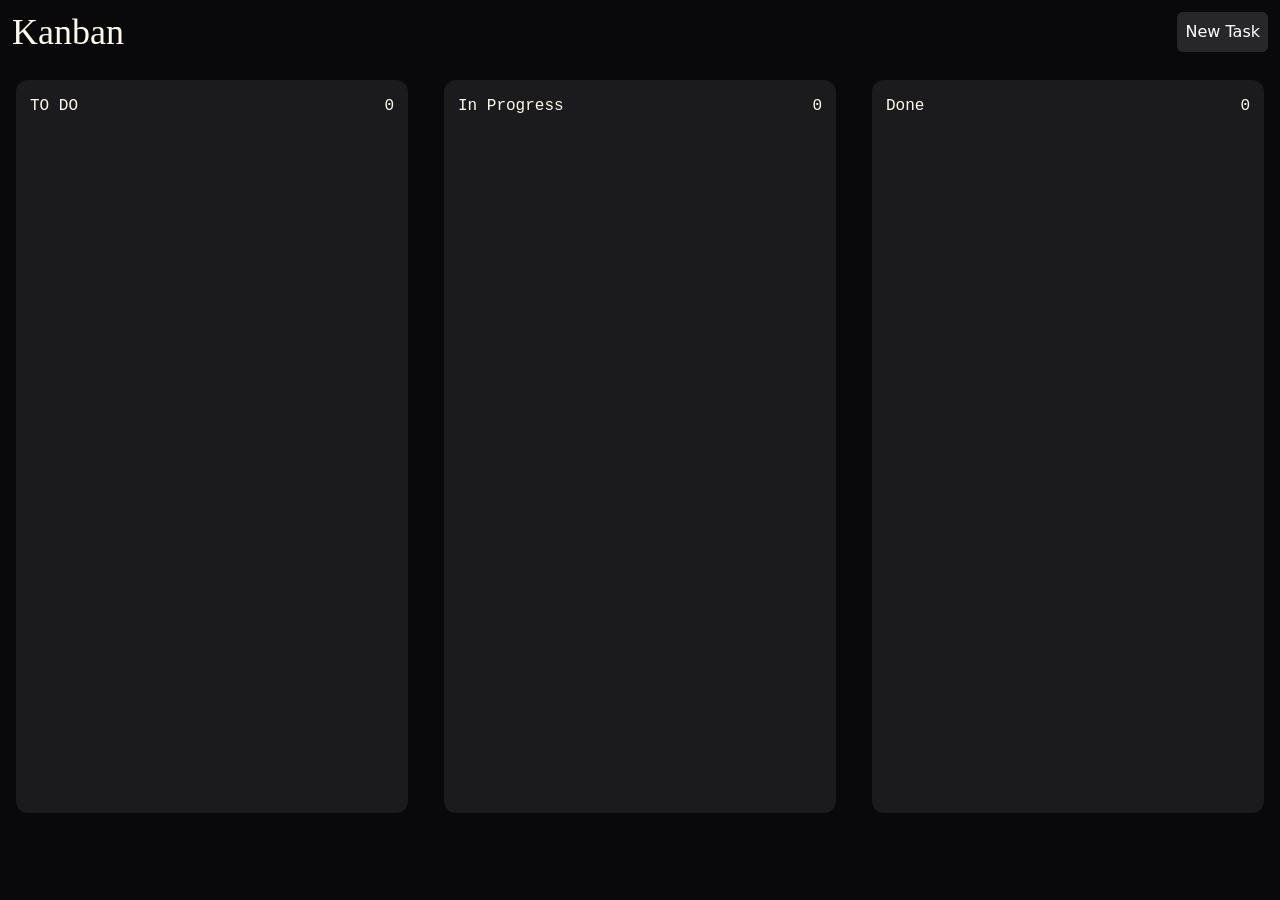
<file: Kanban-Board/index.html>
<!doctype html>
<html lang="en">
  <head>
    <meta charset="UTF-8" />
    <meta name="viewport" content="width=device-width, initial-scale=1.0" />
    <title>Kanban Board</title>
    <!-- Tailwind Link -->
    <link rel="stylesheet" href="../src/output.css" />
  </head>
  <style>
    .ripple::after {
      content: "";
      position: absolute;
      inset: 0;
      background: rgba(255, 255, 255, 0.25);
      border-radius: inherit;
      transform: scale(0);
      animation: ripple 0.4s ease-out;
    }

    @keyframes ripple {
      to {
        transform: scale(2);
        opacity: 0;
      }
    }
  </style>
  <body class="h-screen w-full bg-zinc-950 text-amber-50">
    <!-- Header Part -->
    <header class="w-full h-auto">
      <nav class="w-full flex justify-between p-3">
        <div class="text-4xl font-[gilroy]">Kanban</div>
        <button
          onclick="
            document.getElementById('taskModal').classList.remove('hidden');
            this.classList.remove('ripple');
            void this.offsetWidth;
            this.classList.add('ripple');
          "
          class="h-10 rounded-md p-2 bg-zinc-800 text-white cursor-pointer relative overflow-hidden"
        >
          New Task
        </button>
      </nav>
    </header>

    <!-- Main Content -->
    <main class="grid grid-cols-3 gap-9 p-4 h-[85%] font-mono">
      <!-- Section 1 -->
      <div id="todo" class="col-span-1 colum">
        <!-- Heading -->
        <div class="heading">
          <div class="">TO DO</div>
          <div class="count">Count</div>
        </div>
         <!-- All Tasks -->
         <div class="tasks"></div>
      </div>

      <!-- Section 2 -->
      <div id="progress" class="col-span-1 colum">
        <!-- Heading -->
        <div class="heading">
          <div class="">In Progress</div>
          <div class="count">Count</div>
        </div>
         <!-- All Tasks -->
         <div class="tasks"></div>
      </div>

      <!-- Section 3 -->
      <div id="done" class="col-span-1 colum">
        <!-- Heading -->
        <div class="heading">
          <div class="">Done</div>
          <div class="count">Count</div>
        </div>
        <!-- All Tasks -->
         <div class="tasks"></div>
      </div>
    </main>

    <!-- Modal -->
    <div
      id="taskModal"
      class="fixed inset-0 bg-black/60 backdrop-blur-sm flex items-center justify-center z-10 hidden"
    >
      <div
        class="bg-zinc-900 text-white w-full max-w-md rounded-xl p-6 shadow-xl"
      >
        <!-- Header -->
        <div class="flex items-center justify-between mb-5">
          <h2 class="text-xl font-semibold">New Task</h2>
          <button
            onclick="
              document.getElementById('taskModal').classList.add('hidden')
            "
            class="text-zinc-400 hover:text-white text-2xl"
          >
            &times;
          </button>
        </div>

        <!-- Form -->
        <form id="form" class="space-y-4">
          <!-- Title -->
          <div>
            <label
              for="InpTitle"
              class="block mb-2 text-sm border-none text-zinc-300"
            >
              Task Title
            </label>
            <input
              id="InpTitle"
              type="text"
              placeholder="Enter task title"
              class="w-full bg-zinc-800 border border-zinc-700 rounded-lg px-3 py-2 outline-none focus:border-zinc-500"
            />
          </div>

          <!-- Description -->
          <div>
            <label
              for="InpDesc"
              class="block mb-2 text-sm border-none text-zinc-300"
            >
              Description
            </label>
            <textarea
              id="InpDesc"
              rows="4"
              placeholder="Enter task description"
              class="w-full bg-zinc-800 border border-zinc-700 rounded-lg px-3 py-2 outline-none focus:border-zinc-500 resize-none"
            ></textarea>
          </div>

          <!-- Actions -->
          <div class="flex justify-end gap-3 pt-2">
            <button
              type="button"
              onclick="
                document.getElementById('taskModal').classList.add('hidden')
              "
              class="px-4 py-2 rounded-lg border border-zinc-700 hover:bg-zinc-800"
            >
              Cancel
            </button>

            <button
              type="submit"
              id="submitBtn"
              class="px-4 py-2 cursor-pointer rounded-lg bg-white text-black font-medium hover:bg-zinc-200"
            >
              Add Task
            </button>
          </div>
        </form>
      </div>
    </div>
    <script src="./script.js"></script>
  </body>
</html>
</file>
<file: src/output.css>
/*! tailwindcss v4.3.0 | MIT License | https://tailwindcss.com */
@layer properties;
@layer theme, base, components, utilities;
@layer theme {
  :root, :host {
    --font-sans: ui-sans-serif, system-ui, sans-serif, "Apple Color Emoji",
      "Segoe UI Emoji", "Segoe UI Symbol", "Noto Color Emoji";
    --font-mono: ui-monospace, SFMono-Regular, Menlo, Monaco, Consolas, "Liberation Mono",
      "Courier New", monospace;
    --color-red-300: oklch(80.8% 0.114 19.571);
    --color-red-500: oklch(63.7% 0.237 25.331);
    --color-red-600: oklch(57.7% 0.245 27.325);
    --color-red-700: oklch(50.5% 0.213 27.518);
    --color-red-800: oklch(44.4% 0.177 26.899);
    --color-amber-50: oklch(98.7% 0.022 95.277);
    --color-yellow-500: oklch(79.5% 0.184 86.047);
    --color-green-500: oklch(72.3% 0.219 149.579);
    --color-green-600: oklch(62.7% 0.194 149.214);
    --color-emerald-400: oklch(76.5% 0.177 163.223);
    --color-emerald-500: oklch(69.6% 0.17 162.48);
    --color-zinc-50: oklch(98.5% 0 0);
    --color-zinc-100: oklch(96.7% 0.001 286.375);
    --color-zinc-200: oklch(92% 0.004 286.32);
    --color-zinc-300: oklch(87.1% 0.006 286.286);
    --color-zinc-400: oklch(70.5% 0.015 286.067);
    --color-zinc-500: oklch(55.2% 0.016 285.938);
    --color-zinc-700: oklch(37% 0.013 285.805);
    --color-zinc-800: oklch(27.4% 0.006 286.033);
    --color-zinc-900: oklch(21% 0.006 285.885);
    --color-zinc-950: oklch(14.1% 0.005 285.823);
    --color-black: #000;
    --color-white: #fff;
    --spacing: 0.25rem;
    --container-md: 28rem;
    --text-sm: 0.875rem;
    --text-sm--line-height: calc(1.25 / 0.875);
    --text-lg: 1.125rem;
    --text-lg--line-height: calc(1.75 / 1.125);
    --text-xl: 1.25rem;
    --text-xl--line-height: calc(1.75 / 1.25);
    --text-2xl: 1.5rem;
    --text-2xl--line-height: calc(2 / 1.5);
    --text-4xl: 2.25rem;
    --text-4xl--line-height: calc(2.5 / 2.25);
    --text-9xl: 8rem;
    --text-9xl--line-height: 1;
    --font-weight-medium: 500;
    --font-weight-semibold: 600;
    --font-weight-bold: 700;
    --radius-sm: 0.25rem;
    --radius-md: 0.375rem;
    --radius-lg: 0.5rem;
    --radius-xl: 0.75rem;
    --radius-3xl: 1.5rem;
    --blur-sm: 8px;
    --default-transition-duration: 150ms;
    --default-transition-timing-function: cubic-bezier(0.4, 0, 0.2, 1);
    --default-font-family: var(--font-sans);
    --default-mono-font-family: var(--font-mono);
  }
}
@layer base {
  *, ::after, ::before, ::backdrop, ::file-selector-button {
    box-sizing: border-box;
    margin: 0;
    padding: 0;
    border: 0 solid;
  }
  html, :host {
    line-height: 1.5;
    -webkit-text-size-adjust: 100%;
    tab-size: 4;
    font-family: var(--default-font-family, ui-sans-serif, system-ui, sans-serif, "Apple Color Emoji", "Segoe UI Emoji", "Segoe UI Symbol", "Noto Color Emoji");
    font-feature-settings: var(--default-font-feature-settings, normal);
    font-variation-settings: var(--default-font-variation-settings, normal);
    -webkit-tap-highlight-color: transparent;
  }
  hr {
    height: 0;
    color: inherit;
    border-top-width: 1px;
  }
  abbr:where([title]) {
    -webkit-text-decoration: underline dotted;
    text-decoration: underline dotted;
  }
  h1, h2, h3, h4, h5, h6 {
    font-size: inherit;
    font-weight: inherit;
  }
  a {
    color: inherit;
    -webkit-text-decoration: inherit;
    text-decoration: inherit;
  }
  b, strong {
    font-weight: bolder;
  }
  code, kbd, samp, pre {
    font-family: var(--default-mono-font-family, ui-monospace, SFMono-Regular, Menlo, Monaco, Consolas, "Liberation Mono", "Courier New", monospace);
    font-feature-settings: var(--default-mono-font-feature-settings, normal);
    font-variation-settings: var(--default-mono-font-variation-settings, normal);
    font-size: 1em;
  }
  small {
    font-size: 80%;
  }
  sub, sup {
    font-size: 75%;
    line-height: 0;
    position: relative;
    vertical-align: baseline;
  }
  sub {
    bottom: -0.25em;
  }
  sup {
    top: -0.5em;
  }
  table {
    text-indent: 0;
    border-color: inherit;
    border-collapse: collapse;
  }
  :-moz-focusring {
    outline: auto;
  }
  progress {
    vertical-align: baseline;
  }
  summary {
    display: list-item;
  }
  ol, ul, menu {
    list-style: none;
  }
  img, svg, video, canvas, audio, iframe, embed, object {
    display: block;
    vertical-align: middle;
  }
  img, video {
    max-width: 100%;
    height: auto;
  }
  button, input, select, optgroup, textarea, ::file-selector-button {
    font: inherit;
    font-feature-settings: inherit;
    font-variation-settings: inherit;
    letter-spacing: inherit;
    color: inherit;
    border-radius: 0;
    background-color: transparent;
    opacity: 1;
  }
  :where(select:is([multiple], [size])) optgroup {
    font-weight: bolder;
  }
  :where(select:is([multiple], [size])) optgroup option {
    padding-inline-start: 20px;
  }
  ::file-selector-button {
    margin-inline-end: 4px;
  }
  ::placeholder {
    opacity: 1;
  }
  @supports (not (-webkit-appearance: -apple-pay-button))  or (contain-intrinsic-size: 1px) {
    ::placeholder {
      color: currentcolor;
      @supports (color: color-mix(in lab, red, red)) {
        color: color-mix(in oklab, currentcolor 50%, transparent);
      }
    }
  }
  textarea {
    resize: vertical;
  }
  ::-webkit-search-decoration {
    -webkit-appearance: none;
  }
  ::-webkit-date-and-time-value {
    min-height: 1lh;
    text-align: inherit;
  }
  ::-webkit-datetime-edit {
    display: inline-flex;
  }
  ::-webkit-datetime-edit-fields-wrapper {
    padding: 0;
  }
  ::-webkit-datetime-edit, ::-webkit-datetime-edit-year-field, ::-webkit-datetime-edit-month-field, ::-webkit-datetime-edit-day-field, ::-webkit-datetime-edit-hour-field, ::-webkit-datetime-edit-minute-field, ::-webkit-datetime-edit-second-field, ::-webkit-datetime-edit-millisecond-field, ::-webkit-datetime-edit-meridiem-field {
    padding-block: 0;
  }
  ::-webkit-calendar-picker-indicator {
    line-height: 1;
  }
  :-moz-ui-invalid {
    box-shadow: none;
  }
  button, input:where([type="button"], [type="reset"], [type="submit"]), ::file-selector-button {
    appearance: button;
  }
  ::-webkit-inner-spin-button, ::-webkit-outer-spin-button {
    height: auto;
  }
  [hidden]:where(:not([hidden="until-found"])) {
    display: none !important;
  }
}
@layer utilities {
  .fixed {
    position: fixed;
  }
  .relative {
    position: relative;
  }
  .inset-0 {
    inset: calc(var(--spacing) * 0);
  }
  .z-10 {
    z-index: 10;
  }
  .z-50 {
    z-index: 50;
  }
  .col-span-1 {
    grid-column: span 1 / span 1;
  }
  .mt-1 {
    margin-top: calc(var(--spacing) * 1);
  }
  .mt-2 {
    margin-top: calc(var(--spacing) * 2);
  }
  .mt-5 {
    margin-top: calc(var(--spacing) * 5);
  }
  .mb-1\.5 {
    margin-bottom: calc(var(--spacing) * 1.5);
  }
  .mb-2 {
    margin-bottom: calc(var(--spacing) * 2);
  }
  .mb-5 {
    margin-bottom: calc(var(--spacing) * 5);
  }
  .block {
    display: block;
  }
  .flex {
    display: flex;
  }
  .grid {
    display: grid;
  }
  .hidden {
    display: none;
  }
  .h-10 {
    height: calc(var(--spacing) * 10);
  }
  .h-\[85\%\] {
    height: 85%;
  }
  .h-\[calc\(100vh-72px\)\] {
    height: calc(100vh - 72px);
  }
  .h-auto {
    height: auto;
  }
  .h-full {
    height: 100%;
  }
  .h-screen {
    height: 100vh;
  }
  .max-h-\[80vh\] {
    max-height: 80vh;
  }
  .w-\[90\%\] {
    width: 90%;
  }
  .w-full {
    width: 100%;
  }
  .max-w-\[90\%\] {
    max-width: 90%;
  }
  .max-w-md {
    max-width: var(--container-md);
  }
  .flex-1 {
    flex: 1;
  }
  .transform {
    transform: var(--tw-rotate-x,) var(--tw-rotate-y,) var(--tw-rotate-z,) var(--tw-skew-x,) var(--tw-skew-y,);
  }
  .cursor-pointer {
    cursor: pointer;
  }
  .resize-none {
    resize: none;
  }
  .grid-cols-3 {
    grid-template-columns: repeat(3, minmax(0, 1fr));
  }
  .flex-col {
    flex-direction: column;
  }
  .flex-wrap {
    flex-wrap: wrap;
  }
  .items-center {
    align-items: center;
  }
  .items-start {
    align-items: flex-start;
  }
  .justify-between {
    justify-content: space-between;
  }
  .justify-center {
    justify-content: center;
  }
  .justify-end {
    justify-content: flex-end;
  }
  .gap-2 {
    gap: calc(var(--spacing) * 2);
  }
  .gap-3 {
    gap: calc(var(--spacing) * 3);
  }
  .gap-5 {
    gap: calc(var(--spacing) * 5);
  }
  .gap-9 {
    gap: calc(var(--spacing) * 9);
  }
  .space-y-4 {
    :where(& > :not(:last-child)) {
      --tw-space-y-reverse: 0;
      margin-block-start: calc(calc(var(--spacing) * 4) * var(--tw-space-y-reverse));
      margin-block-end: calc(calc(var(--spacing) * 4) * calc(1 - var(--tw-space-y-reverse)));
    }
  }
  .overflow-hidden {
    overflow: hidden;
  }
  .overflow-y-auto {
    overflow-y: auto;
  }
  .rounded-3xl {
    border-radius: var(--radius-3xl);
  }
  .rounded-lg {
    border-radius: var(--radius-lg);
  }
  .rounded-md {
    border-radius: var(--radius-md);
  }
  .rounded-xl {
    border-radius: var(--radius-xl);
  }
  .border {
    border-style: var(--tw-border-style);
    border-width: 1px;
  }
  .border-none {
    --tw-border-style: none;
    border-style: none;
  }
  .border-white\/10 {
    border-color: color-mix(in srgb, #fff 10%, transparent);
    @supports (color: color-mix(in lab, red, red)) {
      border-color: color-mix(in oklab, var(--color-white) 10%, transparent);
    }
  }
  .border-zinc-700 {
    border-color: var(--color-zinc-700);
  }
  .bg-black\/60 {
    background-color: color-mix(in srgb, #000 60%, transparent);
    @supports (color: color-mix(in lab, red, red)) {
      background-color: color-mix(in oklab, var(--color-black) 60%, transparent);
    }
  }
  .bg-black\/70 {
    background-color: color-mix(in srgb, #000 70%, transparent);
    @supports (color: color-mix(in lab, red, red)) {
      background-color: color-mix(in oklab, var(--color-black) 70%, transparent);
    }
  }
  .bg-emerald-500 {
    background-color: var(--color-emerald-500);
  }
  .bg-green-500 {
    background-color: var(--color-green-500);
  }
  .bg-red-600 {
    background-color: var(--color-red-600);
  }
  .bg-white {
    background-color: var(--color-white);
  }
  .bg-zinc-100 {
    background-color: var(--color-zinc-100);
  }
  .bg-zinc-800 {
    background-color: var(--color-zinc-800);
  }
  .bg-zinc-900 {
    background-color: var(--color-zinc-900);
  }
  .bg-zinc-950 {
    background-color: var(--color-zinc-950);
  }
  .p-0\.5 {
    padding: calc(var(--spacing) * 0.5);
  }
  .p-2 {
    padding: calc(var(--spacing) * 2);
  }
  .p-3 {
    padding: calc(var(--spacing) * 3);
  }
  .p-4 {
    padding: calc(var(--spacing) * 4);
  }
  .p-6 {
    padding: calc(var(--spacing) * 6);
  }
  .px-3 {
    padding-inline: calc(var(--spacing) * 3);
  }
  .px-4 {
    padding-inline: calc(var(--spacing) * 4);
  }
  .py-2 {
    padding-block: calc(var(--spacing) * 2);
  }
  .py-5 {
    padding-block: calc(var(--spacing) * 5);
  }
  .pt-2 {
    padding-top: calc(var(--spacing) * 2);
  }
  .text-center {
    text-align: center;
  }
  .font-\[gilroy\] {
    font-family: gilroy;
  }
  .font-mono {
    font-family: var(--font-mono);
  }
  .text-2xl {
    font-size: var(--text-2xl);
    line-height: var(--tw-leading, var(--text-2xl--line-height));
  }
  .text-4xl {
    font-size: var(--text-4xl);
    line-height: var(--tw-leading, var(--text-4xl--line-height));
  }
  .text-9xl {
    font-size: var(--text-9xl);
    line-height: var(--tw-leading, var(--text-9xl--line-height));
  }
  .text-lg {
    font-size: var(--text-lg);
    line-height: var(--tw-leading, var(--text-lg--line-height));
  }
  .text-sm {
    font-size: var(--text-sm);
    line-height: var(--tw-leading, var(--text-sm--line-height));
  }
  .text-xl {
    font-size: var(--text-xl);
    line-height: var(--tw-leading, var(--text-xl--line-height));
  }
  .font-bold {
    --tw-font-weight: var(--font-weight-bold);
    font-weight: var(--font-weight-bold);
  }
  .font-medium {
    --tw-font-weight: var(--font-weight-medium);
    font-weight: var(--font-weight-medium);
  }
  .font-semibold {
    --tw-font-weight: var(--font-weight-semibold);
    font-weight: var(--font-weight-semibold);
  }
  .text-amber-50 {
    color: var(--color-amber-50);
  }
  .text-black {
    color: var(--color-black);
  }
  .text-white {
    color: var(--color-white);
  }
  .text-zinc-200 {
    color: var(--color-zinc-200);
  }
  .text-zinc-300 {
    color: var(--color-zinc-300);
  }
  .text-zinc-400 {
    color: var(--color-zinc-400);
  }
  .text-zinc-900 {
    color: var(--color-zinc-900);
  }
  .capitalize {
    text-transform: capitalize;
  }
  .shadow-2xl {
    --tw-shadow: 0 25px 50px -12px var(--tw-shadow-color, rgb(0 0 0 / 0.25));
    box-shadow: var(--tw-inset-shadow), var(--tw-inset-ring-shadow), var(--tw-ring-offset-shadow), var(--tw-ring-shadow), var(--tw-shadow);
  }
  .shadow-xl {
    --tw-shadow: 0 20px 25px -5px var(--tw-shadow-color, rgb(0 0 0 / 0.1)), 0 8px 10px -6px var(--tw-shadow-color, rgb(0 0 0 / 0.1));
    box-shadow: var(--tw-inset-shadow), var(--tw-inset-ring-shadow), var(--tw-ring-offset-shadow), var(--tw-ring-shadow), var(--tw-shadow);
  }
  .blur {
    --tw-blur: blur(8px);
    filter: var(--tw-blur,) var(--tw-brightness,) var(--tw-contrast,) var(--tw-grayscale,) var(--tw-hue-rotate,) var(--tw-invert,) var(--tw-saturate,) var(--tw-sepia,) var(--tw-drop-shadow,);
  }
  .grayscale {
    --tw-grayscale: grayscale(100%);
    filter: var(--tw-blur,) var(--tw-brightness,) var(--tw-contrast,) var(--tw-grayscale,) var(--tw-hue-rotate,) var(--tw-invert,) var(--tw-saturate,) var(--tw-sepia,) var(--tw-drop-shadow,);
  }
  .invert {
    --tw-invert: invert(100%);
    filter: var(--tw-blur,) var(--tw-brightness,) var(--tw-contrast,) var(--tw-grayscale,) var(--tw-hue-rotate,) var(--tw-invert,) var(--tw-saturate,) var(--tw-sepia,) var(--tw-drop-shadow,);
  }
  .sepia {
    --tw-sepia: sepia(100%);
    filter: var(--tw-blur,) var(--tw-brightness,) var(--tw-contrast,) var(--tw-grayscale,) var(--tw-hue-rotate,) var(--tw-invert,) var(--tw-saturate,) var(--tw-sepia,) var(--tw-drop-shadow,);
  }
  .filter {
    filter: var(--tw-blur,) var(--tw-brightness,) var(--tw-contrast,) var(--tw-grayscale,) var(--tw-hue-rotate,) var(--tw-invert,) var(--tw-saturate,) var(--tw-sepia,) var(--tw-drop-shadow,);
  }
  .backdrop-blur-sm {
    --tw-backdrop-blur: blur(var(--blur-sm));
    -webkit-backdrop-filter: var(--tw-backdrop-blur,) var(--tw-backdrop-brightness,) var(--tw-backdrop-contrast,) var(--tw-backdrop-grayscale,) var(--tw-backdrop-hue-rotate,) var(--tw-backdrop-invert,) var(--tw-backdrop-opacity,) var(--tw-backdrop-saturate,) var(--tw-backdrop-sepia,);
    backdrop-filter: var(--tw-backdrop-blur,) var(--tw-backdrop-brightness,) var(--tw-backdrop-contrast,) var(--tw-backdrop-grayscale,) var(--tw-backdrop-hue-rotate,) var(--tw-backdrop-invert,) var(--tw-backdrop-opacity,) var(--tw-backdrop-saturate,) var(--tw-backdrop-sepia,);
  }
  .transition-all {
    transition-property: all;
    transition-timing-function: var(--tw-ease, var(--default-transition-timing-function));
    transition-duration: var(--tw-duration, var(--default-transition-duration));
  }
  .duration-300 {
    --tw-duration: 300ms;
    transition-duration: 300ms;
  }
  .outline-none {
    --tw-outline-style: none;
    outline-style: none;
  }
  .hover\:bg-emerald-400 {
    &:hover {
      @media (hover: hover) {
        background-color: var(--color-emerald-400);
      }
    }
  }
  .hover\:bg-green-600 {
    &:hover {
      @media (hover: hover) {
        background-color: var(--color-green-600);
      }
    }
  }
  .hover\:bg-red-500 {
    &:hover {
      @media (hover: hover) {
        background-color: var(--color-red-500);
      }
    }
  }
  .hover\:bg-red-700 {
    &:hover {
      @media (hover: hover) {
        background-color: var(--color-red-700);
      }
    }
  }
  .hover\:bg-white {
    &:hover {
      @media (hover: hover) {
        background-color: var(--color-white);
      }
    }
  }
  .hover\:bg-zinc-200 {
    &:hover {
      @media (hover: hover) {
        background-color: var(--color-zinc-200);
      }
    }
  }
  .hover\:bg-zinc-800 {
    &:hover {
      @media (hover: hover) {
        background-color: var(--color-zinc-800);
      }
    }
  }
  .hover\:text-white {
    &:hover {
      @media (hover: hover) {
        color: var(--color-white);
      }
    }
  }
  .focus\:border-zinc-500 {
    &:focus {
      border-color: var(--color-zinc-500);
    }
  }
  .active\:bg-red-800 {
    &:active {
      background-color: var(--color-red-800);
    }
  }
  .active\:bg-zinc-50 {
    &:active {
      background-color: var(--color-zinc-50);
    }
  }
  .lg\:w-\[320px\] {
    @media (width >= 64rem) {
      width: 320px;
    }
  }
  .lg\:flex-row {
    @media (width >= 64rem) {
      flex-direction: row;
    }
  }
}
.block {
  border-radius: 50%;
  border-style: var(--tw-border-style);
  border-width: 1px;
  border-color: color-mix(in srgb, oklch(70.5% 0.015 286.067) 20%, transparent);
  @supports (color: color-mix(in lab, red, red)) {
    border-color: color-mix(in oklab, var(--color-zinc-400) 20%, transparent);
  }
}
.fill {
  background-color: var(--color-red-500);
}
.food {
  background-color: var(--color-yellow-500);
}
#board {
  display: grid;
  height: 92%;
  width: 100%;
  flex-grow: 1;
  grid-template-columns: repeat(auto-fit,minmax(50px,1fr));
  grid-template-rows: repeat(auto-fit,minmax(50px,1fr));
  border-style: var(--tw-border-style);
  border-width: 1px;
  border-color: color-mix(in srgb, oklch(70.5% 0.015 286.067) 20%, transparent);
  @supports (color: color-mix(in lab, red, red)) {
    border-color: color-mix(in oklab, var(--color-zinc-400) 20%, transparent);
  }
}
.colum {
  height: 100%;
  overflow: hidden;
  border-radius: var(--radius-xl);
  border-style: var(--tw-border-style);
  border-width: 2px;
  --tw-border-style: dashed;
  border-style: dashed;
  border-color: transparent;
  background-color: color-mix(in srgb, oklch(27.4% 0.006 286.033) 60%, transparent);
  @supports (color: color-mix(in lab, red, red)) {
    background-color: color-mix(in oklab, var(--color-zinc-800) 60%, transparent);
  }
  padding: calc(var(--spacing) * 1);
  --tw-duration: 300ms;
  transition-duration: 300ms;
}
.hover {
  --tw-translate-y: calc(var(--spacing) * -1);
  translate: var(--tw-translate-x) var(--tw-translate-y);
  border-color: var(--color-zinc-50);
  background-color: var(--color-zinc-800);
}
.tasks {
  height: 100%;
  width: 100%;
  padding: calc(var(--spacing) * 0.5);
}
.task {
  margin-bottom: calc(var(--spacing) * 2);
  width: 100%;
  cursor: grab;
  border-radius: var(--radius-lg);
  background-color: var(--color-zinc-700);
  padding: calc(var(--spacing) * 3);
}
.heading {
  display: flex;
  width: 100%;
  justify-content: space-between;
  padding: calc(var(--spacing) * 2);
}
.title {
  font-size: var(--text-2xl);
  line-height: var(--tw-leading, var(--text-2xl--line-height));
  --tw-font-weight: var(--font-weight-semibold);
  font-weight: var(--font-weight-semibold);
}
.btn {
  cursor: pointer;
  border-radius: var(--radius-sm);
  padding-inline: calc(var(--spacing) * 2);
  padding-block: calc(var(--spacing) * 1);
  --tw-font-weight: var(--font-weight-bold);
  font-weight: var(--font-weight-bold);
  transition-property: all;
  transition-timing-function: var(--tw-ease, var(--default-transition-timing-function));
  transition-duration: var(--tw-duration, var(--default-transition-duration));
  --tw-duration: 150ms;
  transition-duration: 150ms;
  &:active {
    --tw-scale-x: 95%;
    --tw-scale-y: 95%;
    --tw-scale-z: 95%;
    scale: var(--tw-scale-x) var(--tw-scale-y);
  }
}
.button {
  cursor: pointer;
  align-self: flex-end;
  border-radius: var(--radius-lg);
  background-color: var(--color-red-600);
  padding: calc(var(--spacing) * 1);
  color: var(--color-zinc-50);
  transition-property: color, background-color, border-color, outline-color, text-decoration-color, fill, stroke, --tw-gradient-from, --tw-gradient-via, --tw-gradient-to;
  transition-timing-function: var(--tw-ease, var(--default-transition-timing-function));
  transition-duration: var(--tw-duration, var(--default-transition-duration));
  --tw-duration: 200ms;
  transition-duration: 200ms;
  &:hover {
    @media (hover: hover) {
      background-color: var(--color-red-500);
    }
  }
  &:active {
    background-color: var(--color-red-700);
  }
}
.presetBtn {
  cursor: pointer;
  border-radius: var(--radius-md);
  border-style: var(--tw-border-style);
  border-width: 1px;
  background-color: color-mix(in srgb, oklch(70.5% 0.015 286.067) 80%, transparent);
  @supports (color: color-mix(in lab, red, red)) {
    background-color: color-mix(in oklab, var(--color-zinc-400) 80%, transparent);
  }
  padding-inline: calc(var(--spacing) * 1);
  padding-block: calc(var(--spacing) * 0.5);
  font-family: var(--font-mono);
  --tw-font-weight: var(--font-weight-semibold);
  font-weight: var(--font-weight-semibold);
  color: var(--color-zinc-900);
  text-transform: capitalize;
  transition-property: transform, translate, scale, rotate;
  transition-timing-function: var(--tw-ease, var(--default-transition-timing-function));
  transition-duration: var(--tw-duration, var(--default-transition-duration));
  --tw-duration: 150ms;
  transition-duration: 150ms;
  &:hover {
    @media (hover: hover) {
      background-color: var(--color-white);
    }
  }
  &:hover {
    @media (hover: hover) {
      color: var(--color-zinc-950);
    }
  }
  &:active {
    --tw-scale-x: 95%;
    --tw-scale-y: 95%;
    --tw-scale-z: 95%;
    scale: var(--tw-scale-x) var(--tw-scale-y);
  }
}
.li {
  border-radius: var(--radius-md);
  border-style: var(--tw-border-style);
  border-width: 1px;
  border-color: var(--color-zinc-400);
  padding: calc(var(--spacing) * 1);
}
.filter input {
  width: calc(var(--spacing) * 70);
}
.range-red {
  width: 100%;
  cursor: pointer;
  appearance: none;
  background-color: transparent;
}
.range-red::-webkit-slider-runnable-track {
  height: calc(var(--spacing) * 0.5);
  border-radius: calc(infinity * 1px);
  background-color: var(--color-zinc-100);
}
.range-red::-webkit-slider-thumb {
  height: calc(var(--spacing) * 4.5);
  width: calc(var(--spacing) * 4.5);
  appearance: none;
  border-radius: calc(infinity * 1px);
  border-style: var(--tw-border-style);
  border-width: 2px;
  border-color: color-mix(in srgb, oklch(80.8% 0.114 19.571) 70%, transparent);
  @supports (color: color-mix(in lab, red, red)) {
    border-color: color-mix(in oklab, var(--color-red-300) 70%, transparent);
  }
  background-color: var(--color-red-600);
  margin-top: -8px;
}
@property --tw-rotate-x {
  syntax: "*";
  inherits: false;
}
@property --tw-rotate-y {
  syntax: "*";
  inherits: false;
}
@property --tw-rotate-z {
  syntax: "*";
  inherits: false;
}
@property --tw-skew-x {
  syntax: "*";
  inherits: false;
}
@property --tw-skew-y {
  syntax: "*";
  inherits: false;
}
@property --tw-space-y-reverse {
  syntax: "*";
  inherits: false;
  initial-value: 0;
}
@property --tw-border-style {
  syntax: "*";
  inherits: false;
  initial-value: solid;
}
@property --tw-font-weight {
  syntax: "*";
  inherits: false;
}
@property --tw-shadow {
  syntax: "*";
  inherits: false;
  initial-value: 0 0 #0000;
}
@property --tw-shadow-color {
  syntax: "*";
  inherits: false;
}
@property --tw-shadow-alpha {
  syntax: "<percentage>";
  inherits: false;
  initial-value: 100%;
}
@property --tw-inset-shadow {
  syntax: "*";
  inherits: false;
  initial-value: 0 0 #0000;
}
@property --tw-inset-shadow-color {
  syntax: "*";
  inherits: false;
}
@property --tw-inset-shadow-alpha {
  syntax: "<percentage>";
  inherits: false;
  initial-value: 100%;
}
@property --tw-ring-color {
  syntax: "*";
  inherits: false;
}
@property --tw-ring-shadow {
  syntax: "*";
  inherits: false;
  initial-value: 0 0 #0000;
}
@property --tw-inset-ring-color {
  syntax: "*";
  inherits: false;
}
@property --tw-inset-ring-shadow {
  syntax: "*";
  inherits: false;
  initial-value: 0 0 #0000;
}
@property --tw-ring-inset {
  syntax: "*";
  inherits: false;
}
@property --tw-ring-offset-width {
  syntax: "<length>";
  inherits: false;
  initial-value: 0px;
}
@property --tw-ring-offset-color {
  syntax: "*";
  inherits: false;
  initial-value: #fff;
}
@property --tw-ring-offset-shadow {
  syntax: "*";
  inherits: false;
  initial-value: 0 0 #0000;
}
@property --tw-blur {
  syntax: "*";
  inherits: false;
}
@property --tw-brightness {
  syntax: "*";
  inherits: false;
}
@property --tw-contrast {
  syntax: "*";
  inherits: false;
}
@property --tw-grayscale {
  syntax: "*";
  inherits: false;
}
@property --tw-hue-rotate {
  syntax: "*";
  inherits: false;
}
@property --tw-invert {
  syntax: "*";
  inherits: false;
}
@property --tw-opacity {
  syntax: "*";
  inherits: false;
}
@property --tw-saturate {
  syntax: "*";
  inherits: false;
}
@property --tw-sepia {
  syntax: "*";
  inherits: false;
}
@property --tw-drop-shadow {
  syntax: "*";
  inherits: false;
}
@property --tw-drop-shadow-color {
  syntax: "*";
  inherits: false;
}
@property --tw-drop-shadow-alpha {
  syntax: "<percentage>";
  inherits: false;
  initial-value: 100%;
}
@property --tw-drop-shadow-size {
  syntax: "*";
  inherits: false;
}
@property --tw-backdrop-blur {
  syntax: "*";
  inherits: false;
}
@property --tw-backdrop-brightness {
  syntax: "*";
  inherits: false;
}
@property --tw-backdrop-contrast {
  syntax: "*";
  inherits: false;
}
@property --tw-backdrop-grayscale {
  syntax: "*";
  inherits: false;
}
@property --tw-backdrop-hue-rotate {
  syntax: "*";
  inherits: false;
}
@property --tw-backdrop-invert {
  syntax: "*";
  inherits: false;
}
@property --tw-backdrop-opacity {
  syntax: "*";
  inherits: false;
}
@property --tw-backdrop-saturate {
  syntax: "*";
  inherits: false;
}
@property --tw-backdrop-sepia {
  syntax: "*";
  inherits: false;
}
@property --tw-duration {
  syntax: "*";
  inherits: false;
}
@property --tw-translate-x {
  syntax: "*";
  inherits: false;
  initial-value: 0;
}
@property --tw-translate-y {
  syntax: "*";
  inherits: false;
  initial-value: 0;
}
@property --tw-translate-z {
  syntax: "*";
  inherits: false;
  initial-value: 0;
}
@property --tw-scale-x {
  syntax: "*";
  inherits: false;
  initial-value: 1;
}
@property --tw-scale-y {
  syntax: "*";
  inherits: false;
  initial-value: 1;
}
@property --tw-scale-z {
  syntax: "*";
  inherits: false;
  initial-value: 1;
}
@layer properties {
  @supports ((-webkit-hyphens: none) and (not (margin-trim: inline))) or ((-moz-orient: inline) and (not (color:rgb(from red r g b)))) {
    *, ::before, ::after, ::backdrop {
      --tw-rotate-x: initial;
      --tw-rotate-y: initial;
      --tw-rotate-z: initial;
      --tw-skew-x: initial;
      --tw-skew-y: initial;
      --tw-space-y-reverse: 0;
      --tw-border-style: solid;
      --tw-font-weight: initial;
      --tw-shadow: 0 0 #0000;
      --tw-shadow-color: initial;
      --tw-shadow-alpha: 100%;
      --tw-inset-shadow: 0 0 #0000;
      --tw-inset-shadow-color: initial;
      --tw-inset-shadow-alpha: 100%;
      --tw-ring-color: initial;
      --tw-ring-shadow: 0 0 #0000;
      --tw-inset-ring-color: initial;
      --tw-inset-ring-shadow: 0 0 #0000;
      --tw-ring-inset: initial;
      --tw-ring-offset-width: 0px;
      --tw-ring-offset-color: #fff;
      --tw-ring-offset-shadow: 0 0 #0000;
      --tw-blur: initial;
      --tw-brightness: initial;
      --tw-contrast: initial;
      --tw-grayscale: initial;
      --tw-hue-rotate: initial;
      --tw-invert: initial;
      --tw-opacity: initial;
      --tw-saturate: initial;
      --tw-sepia: initial;
      --tw-drop-shadow: initial;
      --tw-drop-shadow-color: initial;
      --tw-drop-shadow-alpha: 100%;
      --tw-drop-shadow-size: initial;
      --tw-backdrop-blur: initial;
      --tw-backdrop-brightness: initial;
      --tw-backdrop-contrast: initial;
      --tw-backdrop-grayscale: initial;
      --tw-backdrop-hue-rotate: initial;
      --tw-backdrop-invert: initial;
      --tw-backdrop-opacity: initial;
      --tw-backdrop-saturate: initial;
      --tw-backdrop-sepia: initial;
      --tw-duration: initial;
      --tw-translate-x: 0;
      --tw-translate-y: 0;
      --tw-translate-z: 0;
      --tw-scale-x: 1;
      --tw-scale-y: 1;
      --tw-scale-z: 1;
    }
  }
}
</file>
